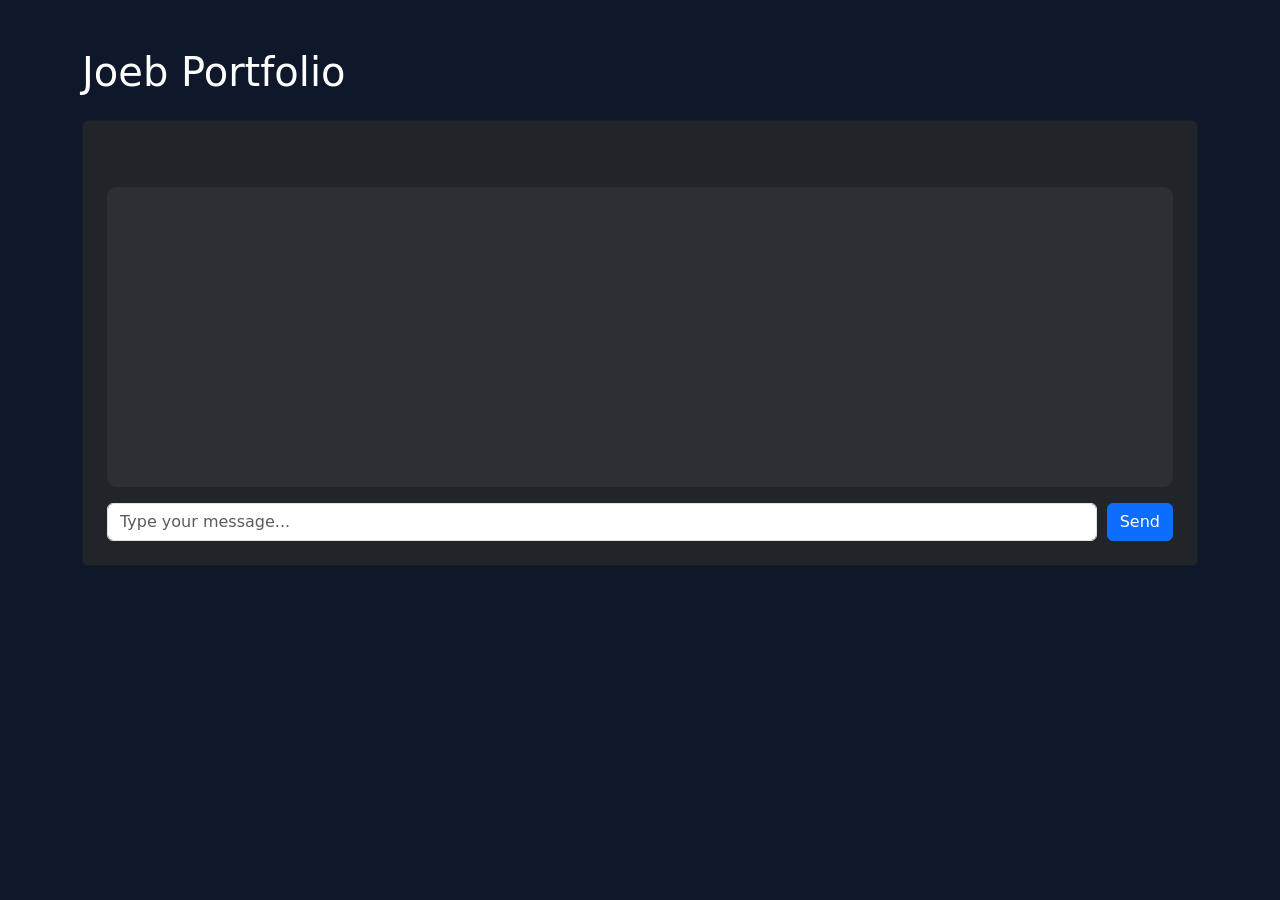
<file: index.html>
<!DOCTYPE html>
<html lang="en">
<head>
    <meta charset="utf-8" />
    <meta name="viewport" content="width=device-width, initial-scale=1.0" />
    <title>Portfolio - Joeb Englatera</title>

    <link rel="stylesheet" href="https://cdn.jsdelivr.net/npm/bootstrap@5.3.7/dist/css/bootstrap.min.css" />

    <style>
        body {
            background: #0f172a;
            color: white;
        }

        .chat-messages {
            height: 300px;
            overflow-y: auto;
            background: rgba(255,255,255,0.05);
            padding: 15px;
            border-radius: 10px;
        }

        .chat-form {
            display: flex;
            gap: 10px;
        }

        .chat-form input {
            flex: 1;
        }
    </style>
</head>

<body>

<div class="container mt-5">
    <h1 class="mb-4">Joeb Portfolio</h1>

    <!-- CHATBOT SECTION -->
    <div class="card p-4 bg-dark">
        <h3>Chatbot</h3>

        <div id="chatMessages" class="chat-messages mb-3"></div>

        <form id="chatForm" class="chat-form">
            <input id="chatInput" type="text" class="form-control" placeholder="Type your message..." required />
            <button type="submit" class="btn btn-primary">Send</button>
        </form>
    </div>
</div>

<script>
document.getElementById("chatForm").addEventListener("submit", async function(e) {
    e.preventDefault();

    const inputField = document.getElementById("chatInput");
    const message = inputField.value;

    const chatBox = document.getElementById("chatMessages");

    // Show user message
    chatBox.innerHTML += `<div><b>You:</b> ${message}</div>`;

    inputField.value = "";

    try {
        const response = await fetch("https://cloud.flowiseai.com/api/v1/prediction/06b70cbe-3e62-4cf4-8e33-9d74263c3edd", {
            method: "POST",
            headers: {
                "Content-Type": "application/json"
            },
            body: JSON.stringify({
                question: message
            })
        });

        const data = await response.json();

        // Show bot response
        chatBox.innerHTML += `<div><b>Bot:</b> ${data.text}</div>`;
    } catch (error) {
        chatBox.innerHTML += `<div style="color:red;">Error connecting to chatbot</div>`;
    }

    chatBox.scrollTop = chatBox.scrollHeight;
});
</script>

</body>
</html>
</file>
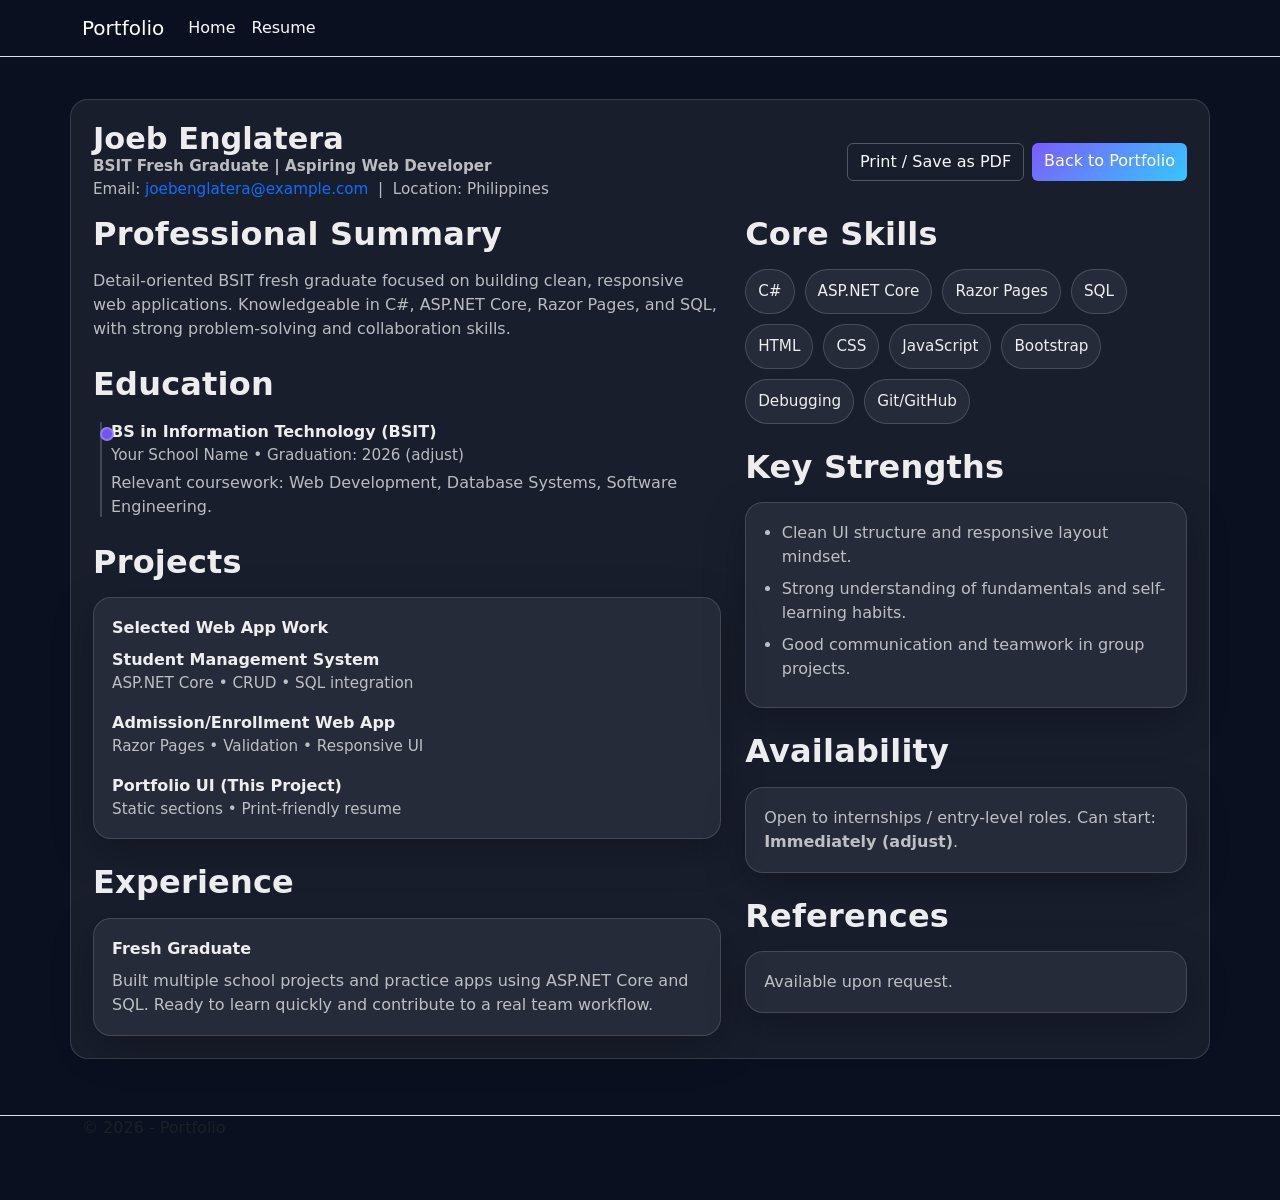
<file: resume.html>
<!DOCTYPE html>
<html lang="en">
<head>
    <meta charset="utf-8" />
    <meta name="viewport" content="width=device-width, initial-scale=1.0" />
    <title>Resume - Joeb Englatera</title>
    <link rel="stylesheet" href="https://cdn.jsdelivr.net/npm/bootstrap@5.3.7/dist/css/bootstrap.min.css" />
    <link rel="stylesheet" href="wwwroot/css/site.css" />
</head>
<body>
    <header>
        <nav class="navbar navbar-expand-sm navbar-dark border-bottom box-shadow mb-3">
            <div class="container">
                <a class="navbar-brand" href="index.html">Portfolio</a>
                <button class="navbar-toggler" type="button" data-bs-toggle="collapse" data-bs-target=".navbar-collapse" aria-controls="navbarSupportedContent"
                        aria-expanded="false" aria-label="Toggle navigation">
                    <span class="navbar-toggler-icon"></span>
                </button>
                <div class="navbar-collapse collapse d-sm-inline-flex justify-content-between">
                    <ul class="navbar-nav flex-grow-1">
                        <li class="nav-item">
                            <a class="nav-link text-light" href="index.html">Home</a>
                        </li>
                        <li class="nav-item">
                            <a class="nav-link text-light" href="resume.html">Resume</a>
                        </li>
                    </ul>
                </div>
            </div>
        </nav>
    </header>

    <main role="main" class="pb-3">
        <div class="container resume-page">
            <div class="resume-surface">
                <div class="resume-header">
                    <div>
                        <div class="resume-name">Joeb Englatera</div>
                        <div class="small-muted fw-semibold">BSIT Fresh Graduate | Aspiring Web Developer</div>
                        <div class="small-muted">
                            Email:
                            <a href="mailto:joebenglatera@example.com" class="text-decoration-none">joebenglatera@example.com</a>
                            &nbsp;|&nbsp; Location: Philippines
                        </div>
                    </div>

                    <div class="no-print d-flex gap-2 flex-wrap justify-content-end">
                        <button type="button" class="btn btn-outline-light" onclick="window.print()">
                            Print / Save as PDF
                        </button>
                        <a class="btn btn-primary" href="index.html">
                            Back to Portfolio
                        </a>
                    </div>
                </div>

                <div class="row g-4">
                    <div class="col-lg-7">
                        <h2 class="section-title">Professional Summary</h2>
                        <p class="muted mb-3">
                            Detail-oriented BSIT fresh graduate focused on building clean, responsive web applications.
                            Knowledgeable in C#, ASP.NET Core, Razor Pages, and SQL, with strong problem-solving and
                            collaboration skills.
                        </p>

                        <h2 class="section-title mt-4">Education</h2>
                        <div class="timeline">
                            <div class="timeline-item">
                                <div class="timeline-title">BS in Information Technology (BSIT)</div>
                                <div class="small-muted">Your School Name • Graduation: 2026 (adjust)</div>
                                <div class="muted mt-1">
                                    Relevant coursework: Web Development, Database Systems, Software Engineering.
                                </div>
                            </div>
                        </div>

                        <h2 class="section-title mt-4">Projects</h2>
                        <div class="card-glass card-2">
                            <div class="fw-semibold mb-2">Selected Web App Work</div>

                            <div class="mb-3">
                                <div class="fw-semibold">Student Management System</div>
                                <div class="small-muted">ASP.NET Core • CRUD • SQL integration</div>
                            </div>

                            <div class="mb-3">
                                <div class="fw-semibold">Admission/Enrollment Web App</div>
                                <div class="small-muted">Razor Pages • Validation • Responsive UI</div>
                            </div>

                            <div>
                                <div class="fw-semibold">Portfolio UI (This Project)</div>
                                <div class="small-muted">Static sections • Print-friendly resume</div>
                            </div>
                        </div>

                        <h2 class="section-title mt-4">Experience</h2>
                        <div class="card-glass card-2">
                            <div class="fw-semibold mb-2">Fresh Graduate</div>
                            <div class="muted">
                                Built multiple school projects and practice apps using ASP.NET Core and SQL.
                                Ready to learn quickly and contribute to a real team workflow.
                            </div>
                        </div>
                    </div>

                    <div class="col-lg-5">
                        <h2 class="section-title">Core Skills</h2>
                        <div class="skill-tags">
                            <span class="chip">C#</span>
                            <span class="chip">ASP.NET Core</span>
                            <span class="chip">Razor Pages</span>
                            <span class="chip">SQL</span>
                            <span class="chip">HTML</span>
                            <span class="chip">CSS</span>
                            <span class="chip">JavaScript</span>
                            <span class="chip">Bootstrap</span>
                            <span class="chip">Debugging</span>
                            <span class="chip">Git/GitHub</span>
                        </div>

                        <h2 class="section-title mt-4">Key Strengths</h2>
                        <div class="card-glass card-2">
                            <ul class="mb-0 muted" style="padding-left: 1.1rem;">
                                <li class="mb-2">Clean UI structure and responsive layout mindset.</li>
                                <li class="mb-2">Strong understanding of fundamentals and self-learning habits.</li>
                                <li class="mb-2">Good communication and teamwork in group projects.</li>
                            </ul>
                        </div>

                        <h2 class="section-title mt-4">Availability</h2>
                        <div class="card-glass card-2">
                            <div class="muted">
                                Open to internships / entry-level roles.
                                Can start: <span class="fw-semibold">Immediately (adjust)</span>.
                            </div>
                        </div>

                        <h2 class="section-title mt-4">References</h2>
                        <div class="card-glass card-2">
                            <div class="muted">Available upon request.</div>
                        </div>
                    </div>
                </div>
            </div>
        </div>
    </main>

    <footer class="border-top footer text-muted">
        <div class="container">
            &copy; 2026 - Portfolio
        </div>
    </footer>

    <script src="https://cdn.jsdelivr.net/npm/bootstrap@5.3.7/dist/js/bootstrap.bundle.min.js"></script>
    <script src="wwwroot/js/site.js"></script>
</body>
</html>
</file>
<file: wwwroot/css/site.css>
html {
  font-size: 14px;
}

@media (min-width: 768px) {
  html {
    font-size: 16px;
  }
}

.btn:focus, .btn:active:focus, .btn-link.nav-link:focus, .form-control:focus, .form-check-input:focus {
  box-shadow: 0 0 0 0.1rem white, 0 0 0 0.25rem #258cfb;
}

html {
  position: relative;
  min-height: 100%;
}

body {
  margin-bottom: 60px;
}

.form-floating > .form-control-plaintext::placeholder, .form-floating > .form-control::placeholder {
  color: var(--bs-secondary-color);
  text-align: end;
}

.form-floating > .form-control-plaintext:focus::placeholder, .form-floating > .form-control:focus::placeholder {
  text-align: start;
}

/* ===========================
   Portfolio/Resume Styling
   =========================== */

:root {
  --bg: #0b1020;
  --card: rgba(255, 255, 255, 0.08);
  --card-2: rgba(255, 255, 255, 0.06);
  --stroke: rgba(255, 255, 255, 0.14);
  --text: rgba(255, 255, 255, 0.92);
  --muted: rgba(255, 255, 255, 0.7);
  --primary: #7c5cff;
  --primary-2: #37c6ff;
}

html, body {
  background: var(--bg);
  color: var(--text);
}

.navbar {
  border-bottom: 1px solid rgba(255, 255, 255, 0.08);
}

/* Hero */
.hero {
  padding: 64px 0 34px;
  background:
    radial-gradient(900px 300px at 20% 0%, rgba(124, 92, 255, 0.35), transparent 60%),
    radial-gradient(800px 260px at 85% 10%, rgba(55, 198, 255, 0.25), transparent 60%),
    linear-gradient(180deg, rgba(255, 255, 255, 0.05), transparent 60%);
}

.hero-inner {
  align-items: center;
}

.profile {
  display: inline-flex;
  align-items: center;
  justify-content: center;
  padding: 10px;
  background: linear-gradient(135deg, rgba(124, 92, 255, 0.35), rgba(55, 198, 255, 0.25));
  border-radius: 999px;
  box-shadow: 0 16px 50px rgba(0,0,0,0.35);
  border: 1px solid rgba(255, 255, 255, 0.12);
}

.profile-img {
  width: 172px;
  height: 172px;
  border-radius: 999px;
  object-fit: cover;
  border: 3px solid rgba(255, 255, 255, 0.14);
}

.section {
  padding: 34px 0;
}

.section-title {
  font-weight: 800;
  letter-spacing: 0.2px;
  margin-bottom: 16px;
}

.muted {
  color: var(--muted);
}

.card-glass {
  background: var(--card);
  border: 1px solid var(--stroke);
  border-radius: 18px;
  padding: 18px;
  box-shadow: 0 12px 40px rgba(0, 0, 0, 0.25);
}

.card-glass.card-2 {
  background: var(--card-2);
}

.badge-pill {
  display: inline-flex;
  align-items: center;
  gap: 8px;
  padding: 10px 14px;
  border-radius: 999px;
  border: 1px solid var(--stroke);
  background: rgba(255, 255, 255, 0.06);
  color: var(--text);
}

.skill-tags {
  display: flex;
  flex-wrap: wrap;
  gap: 10px;
}

.chip {
  padding: 10px 12px;
  border-radius: 999px;
  border: 1px solid rgba(255, 255, 255, 0.16);
  background: rgba(255, 255, 255, 0.06);
  color: var(--text);
  font-size: 0.95rem;
}

.project-card {
  background: rgba(255, 255, 255, 0.06);
  border: 1px solid rgba(255, 255, 255, 0.14);
  border-radius: 16px;
  padding: 18px;
  min-height: 100%;
}

.project-title {
  font-weight: 750;
  margin-bottom: 8px;
}

.btn-primary {
  background: linear-gradient(135deg, var(--primary), var(--primary-2)) !important;
  border: none !important;
}

.btn-outline-light {
  border-color: rgba(255, 255, 255, 0.25) !important;
}

/* Resume */
.resume-print {
  display: block;
}

.resume-page {
  padding: 26px 0 40px;
}

.resume-surface {
  background: rgba(255, 255, 255, 0.06);
  border: 1px solid rgba(255, 255, 255, 0.14);
  border-radius: 18px;
  padding: 22px;
}

.resume-header {
  display: flex;
  flex-wrap: wrap;
  gap: 12px 22px;
  align-items: center;
  justify-content: space-between;
  margin-bottom: 14px;
}

.resume-name {
  font-weight: 900;
  font-size: 1.9rem;
  line-height: 1.1;
}

.timeline {
  position: relative;
  padding-left: 18px;
}

.timeline::before {
  content: "";
  position: absolute;
  left: 7px;
  top: 2px;
  bottom: 2px;
  width: 2px;
  background: rgba(255, 255, 255, 0.18);
}

.timeline-item {
  position: relative;
  margin-bottom: 14px;
}

.timeline-item::before {
  content: "";
  position: absolute;
  left: -11px;
  top: 7px;
  width: 14px;
  height: 14px;
  border-radius: 999px;
  background: rgba(124, 92, 255, 0.9);
  border: 2px solid rgba(255, 255, 255, 0.22);
}

.timeline-title {
  font-weight: 800;
}

.small-muted {
  color: var(--muted);
  font-size: 0.95rem;
}

/* Chatbot */
.chat-messages {
  min-height: 260px;
  max-height: 360px;
  overflow-y: auto;
  border: 1px solid rgba(255, 255, 255, 0.16);
  border-radius: 14px;
  padding: 12px;
  background: rgba(10, 16, 32, 0.55);
}

.chat-bubble {
  max-width: 82%;
  padding: 10px 12px;
  border-radius: 12px;
  margin-bottom: 10px;
  line-height: 1.4;
  white-space: pre-wrap;
  word-break: break-word;
}

.chat-bubble.user {
  margin-left: auto;
  background: rgba(124, 92, 255, 0.35);
  border: 1px solid rgba(124, 92, 255, 0.6);
}

.chat-bubble.bot {
  margin-right: auto;
  background: rgba(255, 255, 255, 0.08);
  border: 1px solid rgba(255, 255, 255, 0.18);
}

.chat-form {
  display: grid;
  grid-template-columns: 1fr auto;
  gap: 10px;
}

/* Print Resume */
.no-print {
  display: block;
}

@media print {
  html, body {
    background: #fff !important;
    color: #000 !important;
  }

  header, footer, nav, .no-print {
    display: none !important;
  }

  .hero, .section {
    display: none !important;
  }

  .resume-page, .resume-surface {
    background: #fff !important;
    border: 0 !important;
    box-shadow: none !important;
    padding: 0 !important;
    border-radius: 0 !important;
  }
}
</file>
